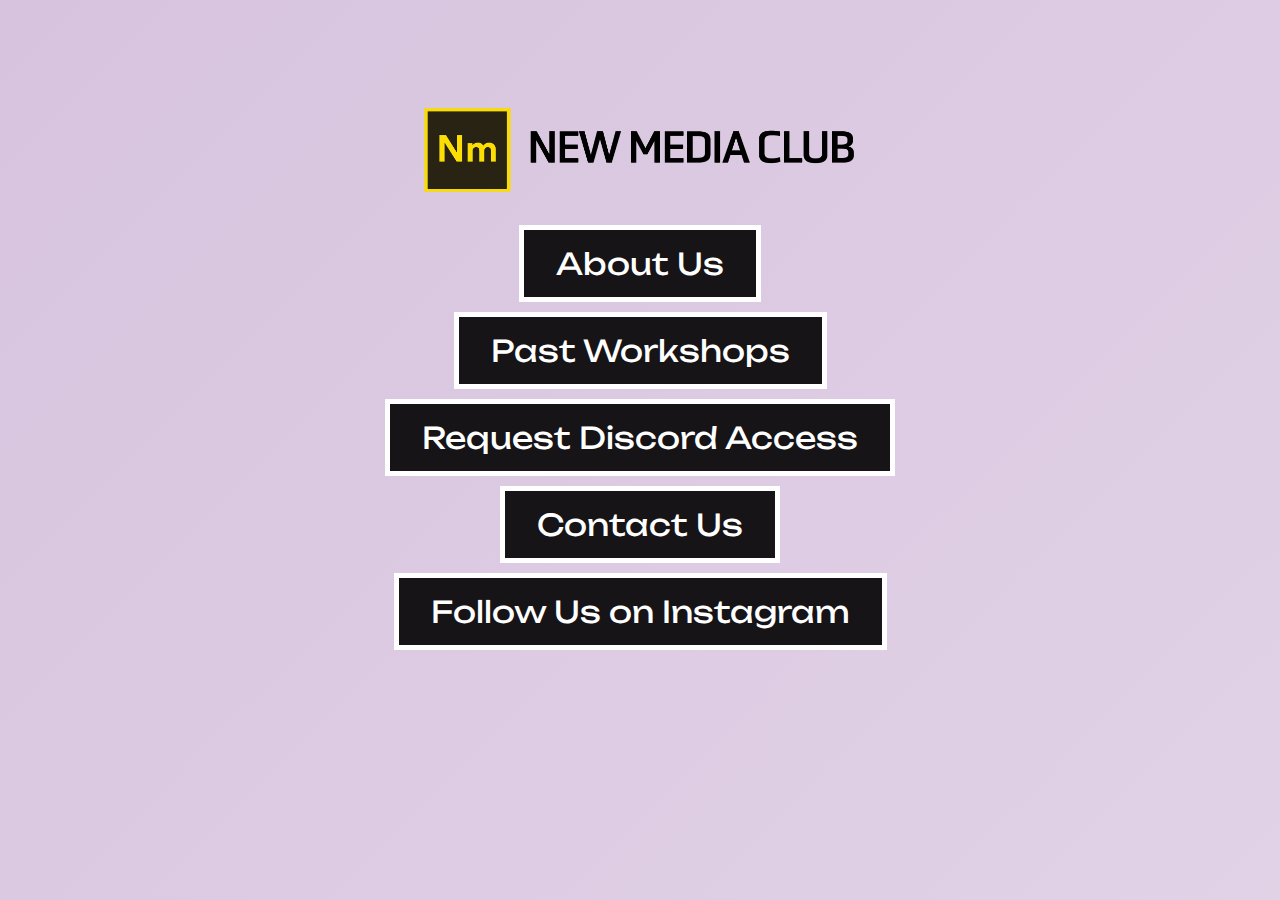
<file: index.html>
<!DOCTYPE html>
<html lang="en" dir="ltr">
  <head>
    <meta charset="utf-8">
    <title>New Media Club at Purchase College</title>
    <link rel="stylesheet" href="style.css">
    <meta name="viewport" content="width=device-width">
  </head>
  <body>

    <img class="homelogo" src="images/footerhighres.png">

<br>

    <div class="homegrid">
      <a href="about.html" class="button"> About Us</a>
      <a href="workshops.html" class="button">Past Workshops</a>
      <a href="discord.html" class="button">Request Discord Access</a>
      <a href="contact.html" class="button">Contact Us</a>
      <a href="https://www.instagram.com/purchasenewmedia/" target="_blank" class="button">Follow Us on Instagram</a>

  </body>
</html>
</file>
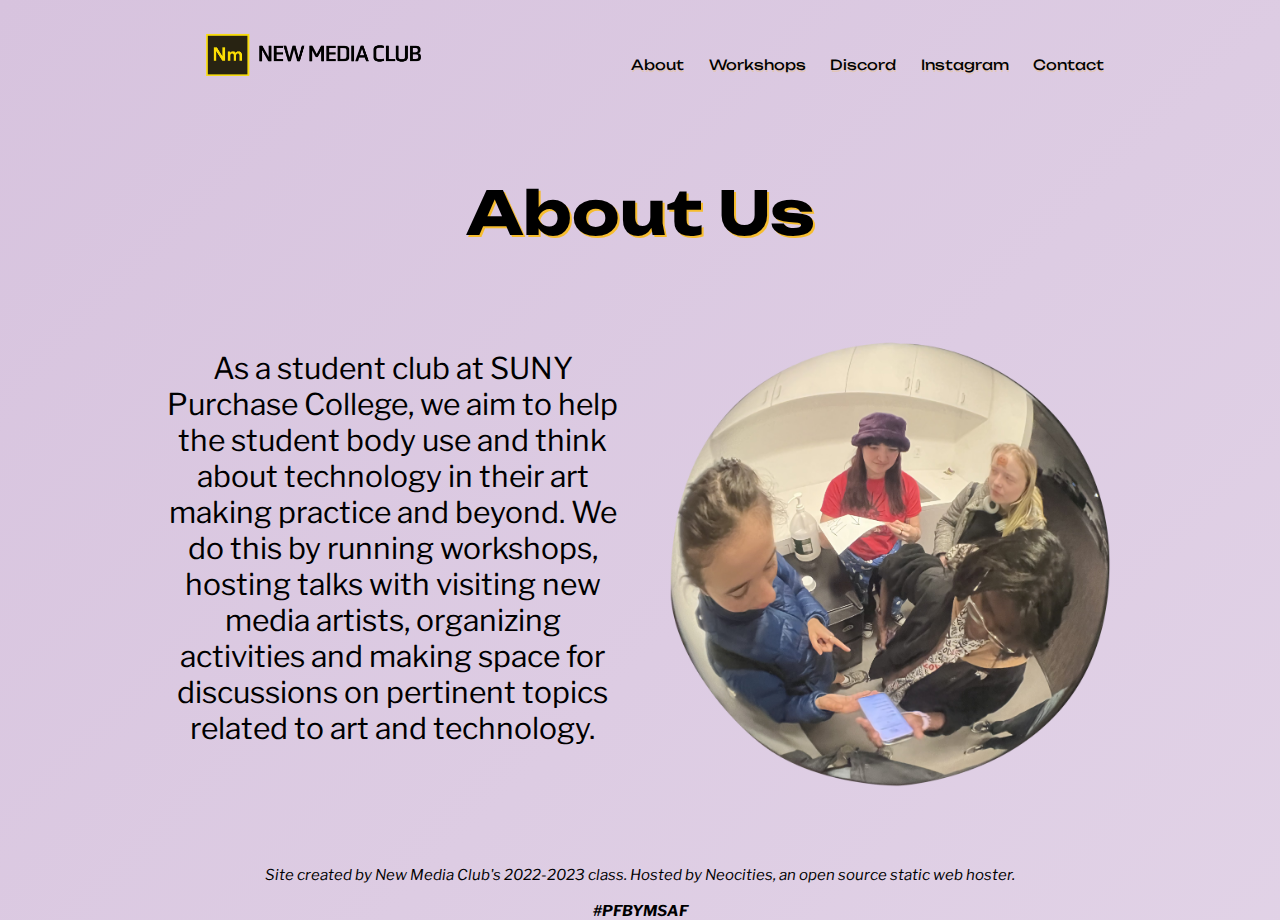
<file: about.html>
<!DOCTYPE html>
<html lang="en" dir="ltr">
  <head>
    <meta charset="utf-8">
    <title>About</title>
    <link rel="stylesheet" href="style.css">
    <meta name="viewport" content="width=device-width">

  </head>
  <body>
    <!-- navigation -->
    <header class="header-container">
            <div class="logo">
                <a href="index.html" title="NMC Logo"><img src="images/footerhighres.png" height="50px"></a>
            </div>
            <nav>
                <ul>
                    <li><a href="about.html" title="About">About</a></li>
                    <li><a href="workshops.html" title="Past Workshops">Workshops</a></li>
                    <li><a href="discord.html" title="Discord">Discord</a></li>
                    <li><a href="https://www.instagram.com/purchasenewmedia/" target="_blank" title="instagram">Instagram</a></li>
                    <li><a href="contact.html"title="Contact">Contact</a></li>
                </ul>
            </nav>
        </header>

<p class="pagetitle"> About Us</p>

<div class="aboutgrid">
  <div class="abouttext">
    <p class="titleblurb">
      As a student club at SUNY Purchase College, we aim to help the student body use and think about technology in their art making practice and beyond. We do this by running workshops, hosting talks with visiting new media artists, organizing activities and making space for discussions on pertinent topics related to art and technology.
      <br>
      <br>
    </p>
  </div>
  <div class="aboutphoto">
    <img src="images/clubphoto.png" alt="Photo of New Media Club goofing around in November, 2022">
  </div>

</div>

<div class="footer">
  <p> Site created by New Media Club's 2022-2023 class. Hosted by Neocities, an open source static web hoster.
  <br>
  <br>
  <b>#PFBYMSAF</b>
  <br>
</p>
</div>

  </body>
</html>
</file>
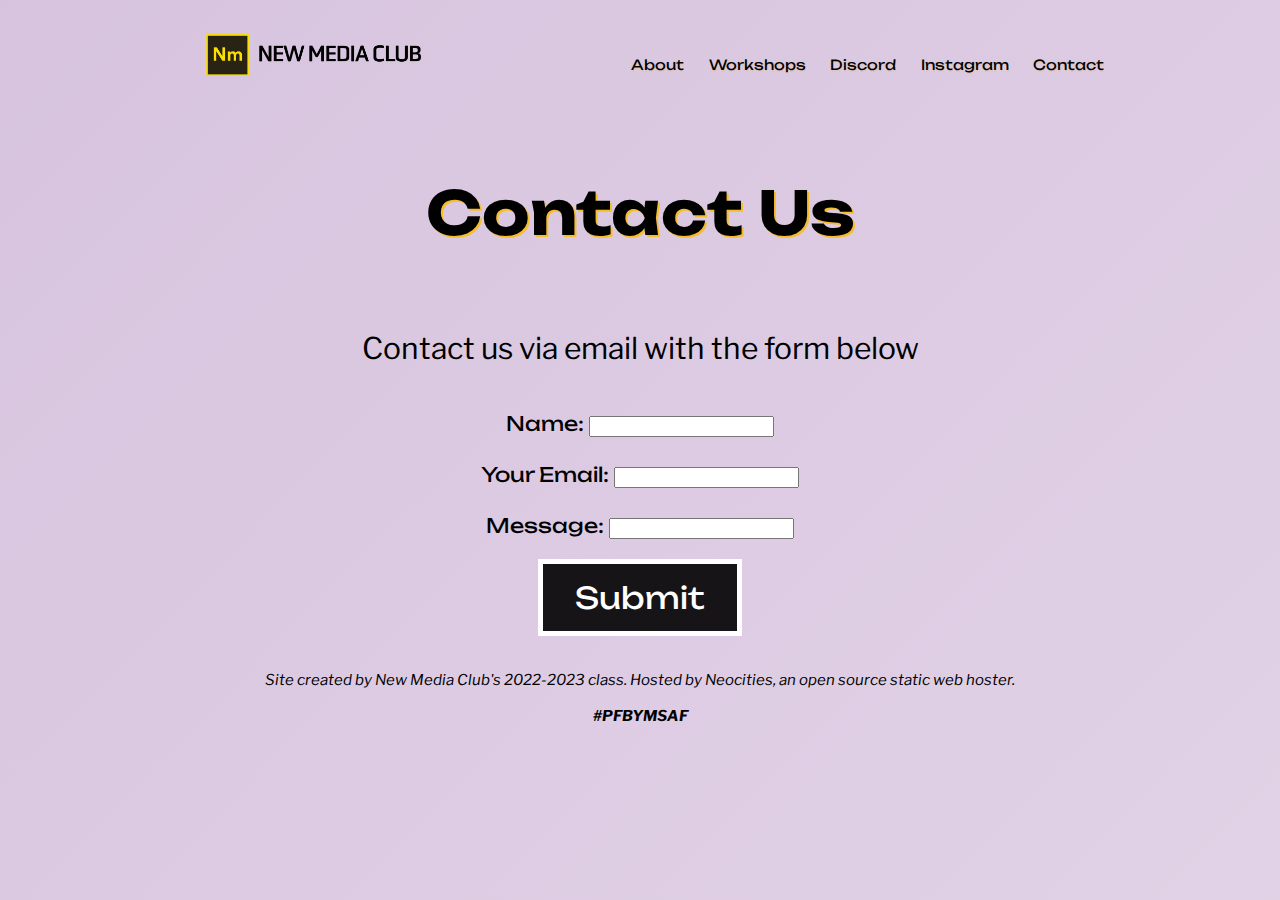
<file: contact.html>
<!DOCTYPE html>
<html lang="en" dir="ltr">
  <head>
    <meta charset="utf-8">
    <title>Contact</title>
    <link rel="stylesheet" href="style.css">
    <meta name="viewport" content="width=device-width">

  </head>
  <body>
    <!-- navigation -->
    <header class="header-container">
            <div class="logo">
                <a href="index.html" title="NMC Logo"><img src="images/footerhighres.png" height="50px"></a>
            </div>
            <nav>
                <ul>
                    <li><a href="about.html" title="About">About</a></li>
                    <li><a href="workshops.html" title="Past Workshops">Workshops</a></li>
                    <li><a href="discord.html" title="Discord">Discord</a></li>
                    <li><a href="https://www.instagram.com/purchasenewmedia/" target="_blank" title="instagram">Instagram</a></li>
                    <li><a href="contact.html"title="Contact">Contact</a></li>
                </ul>
            </nav>
        </header>

<p class="pagetitle"> Contact Us</p>
<p class="titleblurb">
Contact us via email with the form below
</p>

<br>

<form>
  <label> Name:</label>
  <input type="text">
  <br>
  <br>
  <label> Your Email:</label>
  <input type="text">
  <br>
  <br>
  <label> Message:</label>
  <input type="text">
</form>

<div class="homegrid">
  <a href="oops.html" class="button">Submit</a>
</div>

<div class="footer">
  <p> Site created by New Media Club's 2022-2023 class. Hosted by Neocities, an open source static web hoster.
  <br>
  <br>
  <b>#PFBYMSAF</b>
  <br>
</p>
</div>

  </body>
</html>
</file>
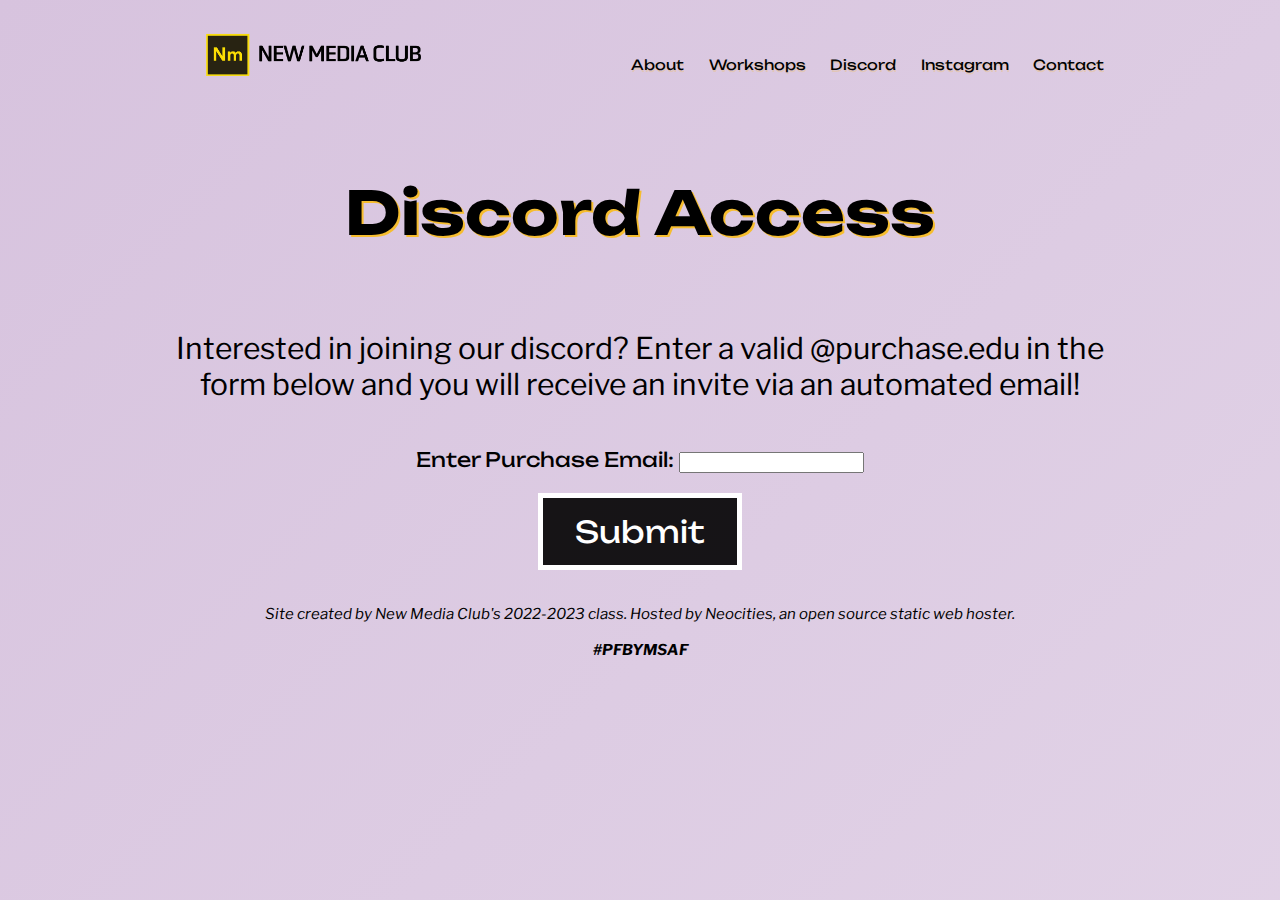
<file: discord.html>
<!DOCTYPE html>
<html lang="en" dir="ltr">
  <head>
    <meta charset="utf-8">
    <title>Discord</title>
    <link rel="stylesheet" href="style.css">
    <meta name="viewport" content="width=device-width">

  </head>
  <body>
    <!-- navigation -->
    <header class="header-container">
            <div class="logo">
                <a href="index.html" title="NMC Logo"><img src="images/footerhighres.png" height="50px"></a>
            </div>
            <nav>
                <ul>
                    <li><a href="about.html" title="About">About</a></li>
                    <li><a href="workshops.html" title="Past Workshops">Workshops</a></li>
                    <li><a href="discord.html" title="Discord">Discord</a></li>
                    <li><a href="https://www.instagram.com/purchasenewmedia/" target="_blank" title="instagram">Instagram</a></li>
                    <li><a href="contact.html"title="Contact">Contact</a></li>
                </ul>
            </nav>
        </header>

<p class="pagetitle"> Discord Access</p>
<p class="titleblurb">
  Interested in joining our discord? Enter a valid @purchase.edu in the form below and you will receive an invite via an automated email!
</p>

<br>

<form>
  <label> Enter Purchase Email:</label>
  <input type="text">
</form>

<div class="homegrid">
  <a href="oops.html" class="button">Submit</a>
</div>

<div class="footer">
  <p> Site created by New Media Club's 2022-2023 class. Hosted by Neocities, an open source static web hoster.
  <br>
  <br>
  <b>#PFBYMSAF</b>
  <br>
</p>
</div>

  </body>
</html>
</file>
<file: style.css>
/* debug tools */

/* div{
  border: 1px solid red;
} */

/* Fonts */
@import url('https://fonts.googleapis.com/css2?family=Libre+Franklin:ital,wght@0,300;1,300&family=Unbounded:wght@700&display=swap');
/* HOMEPAGE */
body{

  margin:auto;
  font-size: 20px;
  color: black;
  max-width:1000px;
  /* background-color:white; */
  font-family: 'Libre Franklin', sans-serif;
  font-family: 'Unbounded', sans-serif;
}

/* Gradient Background */
body {
	background: linear-gradient(-45deg, white, #d7c3de);
	background-size: 400% 400%;
	animation: gradient 10s ease infinite;
	height: 100vh;
}

@keyframes gradient {
	0% {
		background-position: 0% 50%;
	}
	50% {
		background-position: 100% 50%;
	}
	100% {
		background-position: 0% 50%;
	}
}

h1{
  font-size: 30px;
  font-weight: bold;
  font-family: "Unbounded", sans-serif;
}

p{
  font-size: 20px;
  font-family: 'Libre Franklin', sans-serif;
}

/* makes background of divs white but broke lightbox */
/* div div {background: white;} */

/* homepage centering stuff

.centermaxwidth{
  width:960px;
  margin: 0 auto !important;
  float: none !important;
  text-align: center;
}

/* padding between buttons on homepage */
.buttonpadding{
  padding-bottom: 20px;
}

/* logo */
.homelogo{
  display: block;
  margin-left: auto;
  margin-right: auto;
  height: 100px;
  padding-top: 100px;
}

/* buttons/links for homepage */

.button{
background-color: rgba(0, 0, 0, .9);
border: 5px solid white;
color: white;
padding: 15px 32px;
text-align: center;
text-decoration: none;
font-size: 30px;
width: max-content;
margin: 0 auto;
}

.button:hover{
  transform: scale(1.04);
}
/*
.button:hover{
  border: 5px solid blue;
} */

/* Top Navigation Desktop, Flexbox */

.header-container {
    display: flex;
    flex-direction: row;
    /* padding: 2.3em 0; */
    padding-top: 30px;
    /* border: 2px solid red; */
}

.logo {
    margin-left: 5%;
    /* margin-left: 0 auto;
    margin-right: 0 auto; */
}

.logo img {
    display: block;
}

nav {
    margin: 1.5em 0 0 5%;
}

header ul li {
    display: inline;
    padding: 0 1.4em 0 0;
    font-size: 0.7em;
    text-shadow: 1px 2px rgba(252,186,3,0.2);

}

header ul li a {
    text-decoration: none;
    color: black;
}

/* li a.active {
    color: blue;
    border-bottom: 2px solid #000000;
    font-weight: 300;
} */

li a:hover {
    color: gray;
}

@media screen and (min-width: 600px) {
  .header-container {
    flex-direction: row;
    justify-content: space-between;
  }

  .logo {
    margin-left: 2.3em;
  }

  nav {
    align-self: center;
    margin: 0 0.8em 0 0;
  }
}


/* Blurbs underneath discord and contact titles */
.titleblurb{
  font-family: 'Libre Franklin', sans-serif;
  text-align: center;
  font-size: 30px;
  padding-top: 20px;
  max-width: 960px;
  margin: 0 auto !important;
  float: none !important;
}

/* Titles for Pages */
.pagetitle{
  font-family: 'Unbounded', sans-serif;
  text-shadow: 2px 2px rgba(252,186,3,0.8);
  text-align: center;
  font-size: 60px;
  padding-top: 20px;
  font-weight: bold;
}

/* homepage grid */

.homegrid{
  display:grid;
  gap:10px;
  margin-left: 0 auto;
  margin-right: 0 auto;
}

/* workshops grid */
.description{

  align-self: stretch;
  /* border: 1px solid red; */
  padding: 10px;
}
.workshopgrid{
  display: grid;
  gap:10px;
  grid-template-columns: 2fr 1fr;
  padding: 10px
 }

.photo {
  padding:20px;
  /* background: blue; */
}

.photo img {
    width:100%;
  object-fit: contain;
}

/* blurb underneath workshop photos */
.workshopblurb{
  font-family: 'Libre Franklin', sans-serif;
  text-align: center;
  font-size: 10px;
  font-style: italic;
  padding-top: 5px
}

/* About grid */
.abouttext{
  align-self: stretch;
  padding:10px;
}

.aboutgrid{
  display:grid;
  gap:10px;
  grid-template-columns: 1fr 1fr;
  padding: 10px;
}

.aboutphoto{
  padding:10px;
}

.aboutphoto img{
  width:100%;
  object-fit: contain;
}

/* lightbox images */

/* .lbimages{
	margin: 0 auto;
	height: 500px;
	display: block;
} */

.lbimages:hover {
  transform: scale(1.04);
}

/* forms */

form{
  width: 100%;
  padding: 12px 20px;
  margin: 8px 0;
  box-sizing: border-box;
  text-align: center;
}

/* footer */
.footer{
  padding-top: 20px;
  /* position: fixed; */
  /* left: 0; */
  /* bottom: 0; */
  /* width: 100%; */
  text-align: center;
}

.footer p{
  font-size: 15px;
  font-style: italic;
}
</file>
